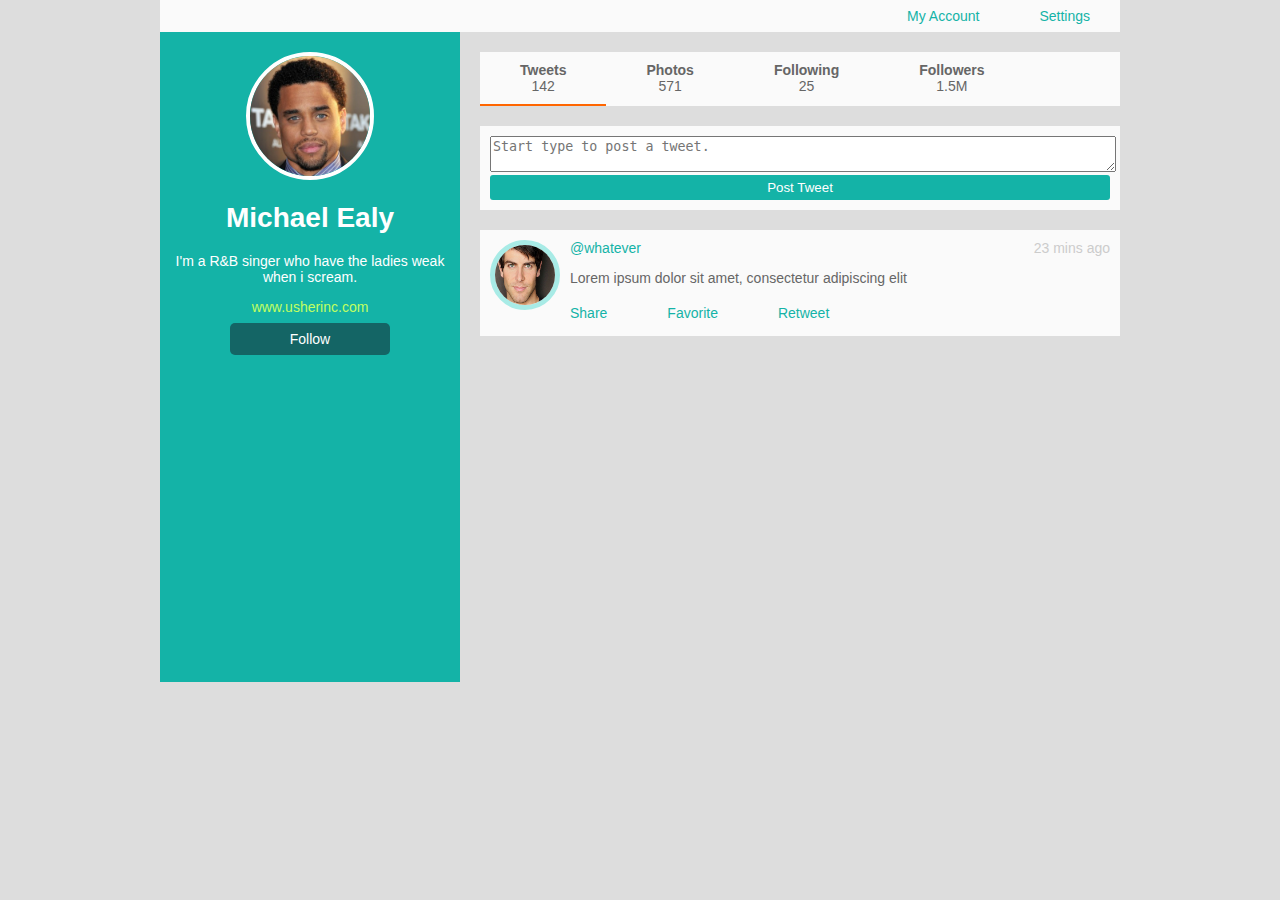
<file: WebDevelopment/wwcodehack/index.html>
<!DOCTYPE html>
<html>
  <head>
    <title>TweetStar Application | tweetstar.com</title>
    <link href="css/styles.css" rel="stylesheet">
  </head>
  <body>
    <div id="wrapper">
      <div id="header">
        <ul>
          <li>
            <a href="#" class="links">My Account</a>
          </li>
          <li>
            <a href="#" class="links">Settings</a>
          </li>
        </ul>
        <div class="clearfix"></div>
      </div><!-- end of #header-->

      <div id="sidebar">
        <div id="user-image">
          <img src="images/user_img.jpg" />
        </div><!--end of #user-image-->

        <div id="username">
          <h1>Michael Ealy</h1>
        </div><!-- end of #username -->


        <div id="bio">
          <p>I'm a R&B singer who have the ladies weak when i scream.</p>
        </div><!-- end of #bio -->


        <div id="userlink">
          <a href="#">www.usherinc.com</a>
        </div><!--end of #userlink -->


        <div id="follow-button">
          <a href="#">Follow</a>
        </div><!-- end of #follow-button -->

      </div><!-- emd of #sidebar-->
      <div id="content-area">
        <div id="tweet-stats">
          <ul>
            <li class="active-stat">
              <div class="tweet-stats-bold">Tweets</div> 
              <div>142</div>
            </li>
            <li>
              <div class="tweet-stats-bold">Photos</div>
              <div>571</div>
            </li>
            <li>
              <div class="tweet-stats-bold">Following</div>
              <div>25</div>
            </li>
            <li>
              <div class="tweet-stats-bold">Followers</div>
              <div>1.5M</div>
            </li>
          </ul>
          <div class="clearfix"></div>
        </div><!-- end of #tweet-stats -->
        <div id="tweet-box">
          <form>
            <textarea input placeholder="Start type to post a tweet."></textarea>
            <input type="submit" value="Post Tweet" class="submitButton">
          </form>
        </div><!-- end tweet-box -->
        <div id="tweets">
            <div class="tweet-content">
                <div class="tweeter-image">
                  <img src="images/Giuntoli.jpg">
                </div><!-- tweeter-image -->
                <div class="tweeter-post">
                  
                  <div class"tweeter-name">
                    <a href="">@whatever</a>
                  </div>
                  <div class="tweeter-comment">
                     <p>Lorem ipsum dolor sit amet, consectetur adipiscing elit </p>
                      <div class="tweet-links">
                        <ul>
                          <li>
                            <a href="#">Share</a>
                          </li>
                          <li>
                            <a href="#">Favorite</a>
                          </li>
                          <li>
                            <a href="#">Retweet</a>
                          </li>
                        </ul>
                     </div>
                  </div>
                </div><!-- tweeter-post -->  
          <div class="clearfix"></div>
      <div class="tweet-timer">23 mins ago</div>             


            </div><!-- end tweet-content -->
        </div><!-- end tweets -->





      </div><!-- end of #content-area -->
    </div><!-- end of #wrapper -->
  </body>
</html>
</file>
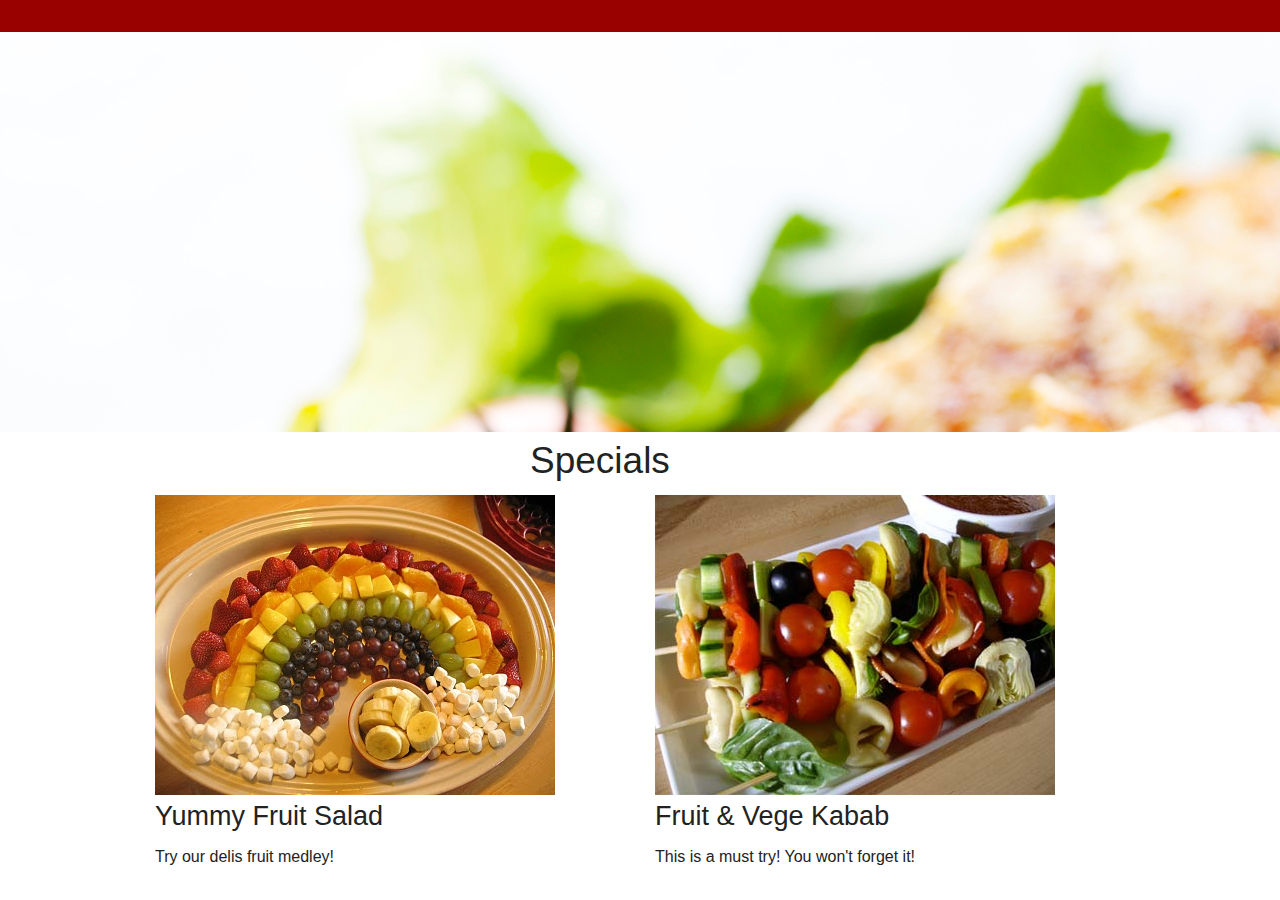
<file: WebDevelopment/foundation/restaurant247/index.html>
<!doctype html>
<html class="no-js" lang="en">
  <head>
    <meta charset="utf-8" />
    <meta name="viewport" content="width=device-width, initial-scale=1.0" />
    <title>Foundation | Welcome</title>
    <link rel="stylesheet" href="css/foundation.css" />
    <link rel="stylesheet" href="css/main.css" />
    <script src="js/vendor/modernizr.js"></script>
  </head>
  <body>
  <div id="header-wrapper"></div>
  <div id="main-image-wrapper"></div>
  <div class="row">
    <div class="small-12 small-centered medium-centered large-3 large-centered columns">
      <h2>Specials</h2>
    </div>
  </div>
  <div class="row">
    <div class="small-12 medium-6 large-6 columns">
      <div>
        <img src="img/healthy-snack.jpg">
      </div>
      <h3>Yummy Fruit Salad</h3>
      <p>Try our delis fruit medley!</p>
    </div>
    <div class="small-12 medium-6 large-6 columns">
      <div>
        <img src="img/healthy-dinner.jpg">
      </div>
      <h3>Fruit & Vege Kabab</h3>
      <p>This is a must try! You won't forget it!</p>
    </div>

  </div>
    
    
    <script src="js/vendor/jquery.js"></script>
    <script src="js/foundation.min.js"></script>
    <script>
      $(document).foundation();
    </script>
  </body>
</html>
</file>
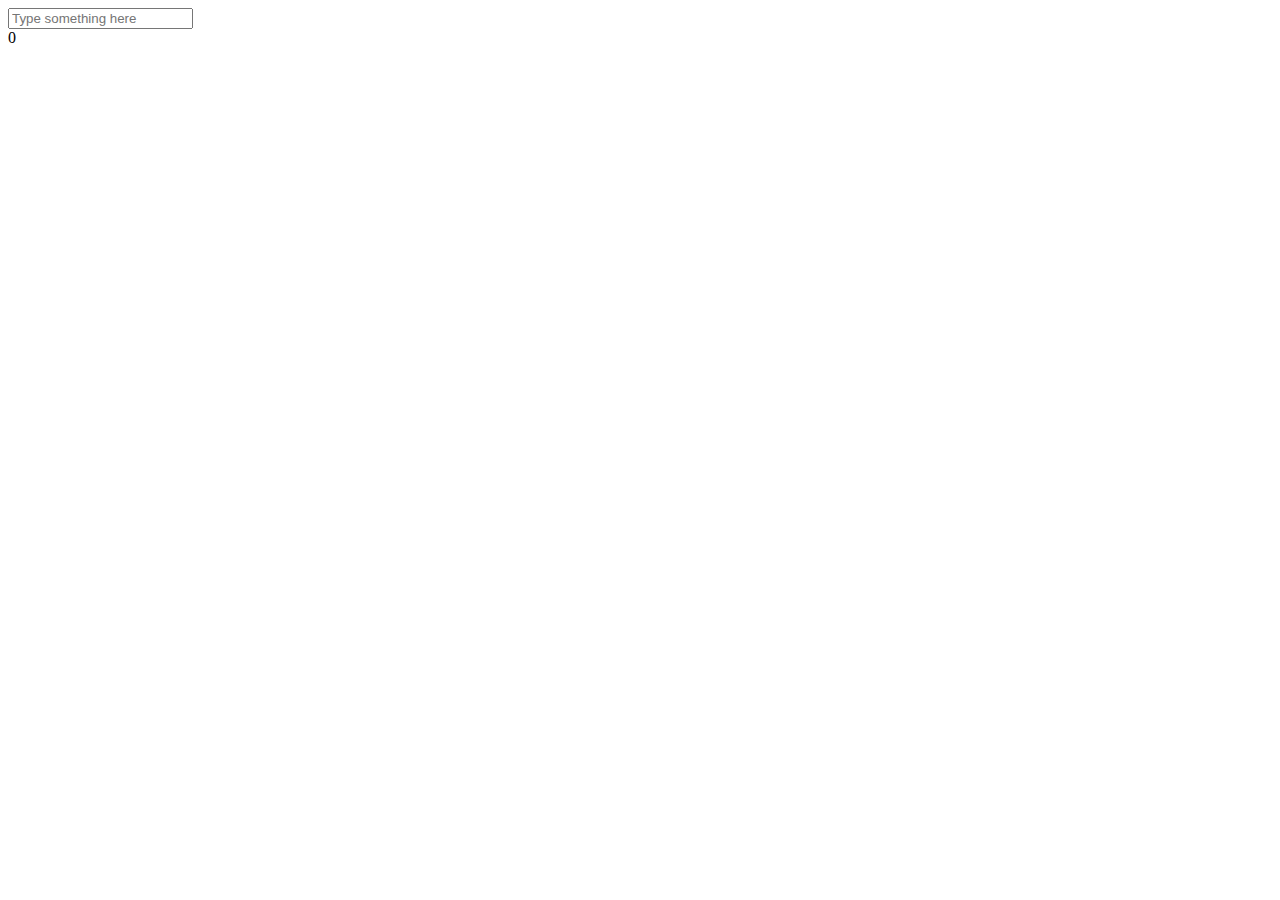
<file: Javascript/BasicInteractions/count_chars.html>
<!DOCTYPE HTML>
<html>
<head>
	<title>Counting Characters</title>
	<!-- remember to link your javascript file here -->
	<script type="text/javascript" src="js/count_chars.js"></script>
</head>
<body>
	<!-- place your code/markup here -->
	<input onkeyup="count_chars()" type="text" id="user_input" placeholder = "Type something here" />
	<div id="user_input_count">0</div>
	<!-- Create a simple HTML doc and inside the body tags, create an input type of text. Then use javascript to count the amount of characters typed so far using the 'onkeyup' event. -->
</body>
</html>
</file>
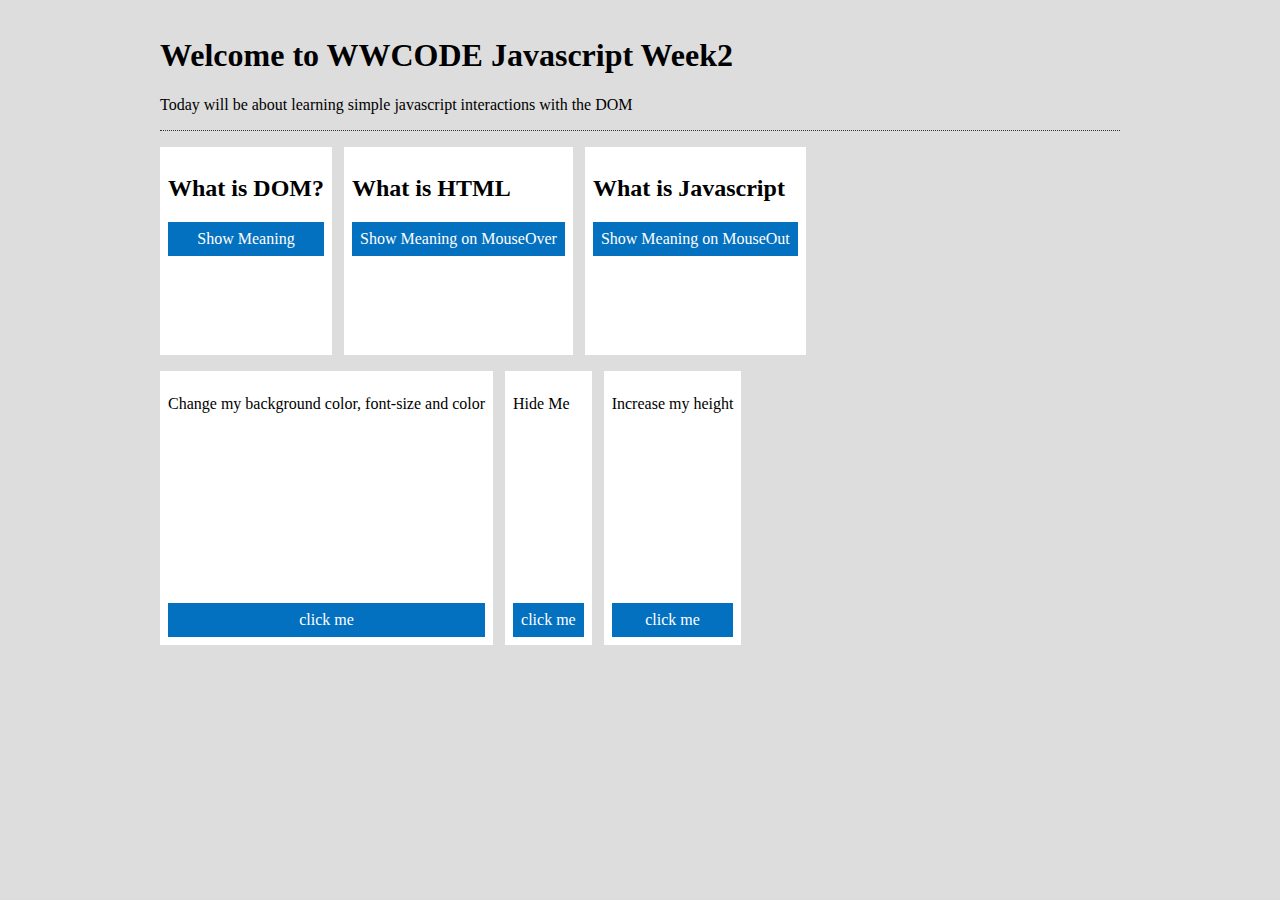
<file: Javascript/BasicInteractions/simple_js_interactions.html>
<!doctype HTML>
<html>
<head>
	<link rel="stylesheet" type="text/css" href="css/main.css">
	<script type="text/javascript" src="js/interactions.js"></script>
</head>
<body>
	<div class="container">
		<div id="header">
			<h1>Welcome to WWCODE Javascript Week2</h1>
			<p>Today will be about learning simple javascript interactions with the DOM</p>
		</div>
	</div>
	<div class="container">
		<div class="one-third-column white-bg">
			<h2>What is DOM?</h2>
			<p id="dom_meaning_text" style="display:none;">
				The Document Object Model (DOM) is an application programming interface (API) for valid HTML and well-formed XML documents. It defines the logical structure of documents and the way a document is accessed and manipulated
			</p>
			<div onclick="dom_meaning()" class="button">Show Meaning</div>
		</div>

		<div class="one-third-column white-bg">
			<h2>What is HTML</h2>
			<p id="html_meaning_text" style="display:none;">
				Hypertext Markup Language, a standardized system for tagging text files to achieve font, colour, graphic, and hyperlink effects on World Wide Web pages
			</p>
			<div onmouseover="show_html_meaning()" class="button">Show Meaning on MouseOver</div>
		</div>

		<div class="one-third-column white-bg">
			<h2>What is Javascript</h2>
			<p id="js_meaning" style="display: none;">
				An object-oriented computer programming language commonly used to create interactive effects within web browsers
			</p>
			<div onmouseout="show_js_meaning()" class="button">Show Meaning on MouseOut</div>
		</div>
	</div>
	<div class="container">
		<div id="change-box1" class="one-third-column white-bg">
			<p>Change my background color, font-size and color</p>
			<div onclick="apply_box1_styles()" class="button">click me</div>
		</div>

		<div id="change-box2" class="one-third-column white-bg">
			<p>Hide Me</p>
			<div onclick="hide_element('change-box2')" class="button">click me</div>
		</div>

		<div id="change-box3" class="one-third-column white-bg">
			<p>Increase my height</p>
			<div onclick="increase_height()" class="button">click me</div>
		</div>
	</div>
</body>
</html>
</file>
<file: WebDevelopment/wwcodehack/css/styles.css>
body{
  background-color: #dddddd;
  margin: 0;
  font-family: sans-serif;
  font-size: 14px;
  color: #666666;
}

#wrapper{
  width: 960px;
  margin: 0 auto;
}

#header ul{
  margin: 0;
  padding: 0;
  float: right;
}

#header ul li{
  float: left;
  padding: 8px 30px;
  list-style: none;
}

#header ul li:hover{
  background-color: #e7e7e7;
}

#header{
  background-color: #fafafa;
}

#sidebar{
  background-color: #14b3a7;
  height: 650px;
  width: 300px;
  float: left;
}

#content-area{
  height: 200px;
  float: left;
  width: 640px;
  margin-left: 20px;
  margin-top: 20px;
}

#user-image img{
  width: 120px;
  height: 100%;
  border: 4px solid #ffffff;
  border-radius: 50%;
  margin: 20px 0 0 0;
}

#user-image{
  text-align: center;
}


.clearfix{
  clear: both;
}

.links{
  color: #14b3a7;
  text-decoration: none;
}

#username, #bio{
  color: white;
  text-align: center;
}


#userlink{
  text-align: center;
  color: #C0FF61;
  margin-bottom: 16px;
}

#userlink a{
  color: #c0ff61;
  text-decoration: none;
}

#follow-button a{
  background-color: #146565;
  margin-top: 15px;
  padding:8px 60px 8px 60px;
  color: #ffffff;
  border-radius: 5px;
  text-decoration: none;
}

#follow-button{
  text-align: center;
}

#tweet-stats{
  background: #fafafa;
}

#tweet-stats ul li{
  float: left;
  padding: 10px 40px 10px 40px;
  list-style: none;
  text-align: center;
}

#tweet-stats ul{
  margin: 0;
  padding: 0;
}

/*
#tweet-stats ul li:first-child{
  border-bottom: 2px solid #ff6600;
}
*/


.active-stat{
  border-bottom: 2px solid #ff6600;
}

.tweet-stats-bold{
  font-weight: bold;
}

#tweet-box{
  background: #fafafa;
  padding: 10px;
  margin-top: 20px;
}

#tweet-box textarea{
  width: 100%
}

.submitButton{
  background: #14b3a7;
  width: 100%;
  border: none;
  color: #ffffff;
  border-radius: 3px;
  padding: 5px;
}

#tweets{
  background: #fafafa;
  padding: 10px;
  margin-top: 20px;
}

.tweeter-image img{
  width: 60px;
  border-radius: 50%;
  border: 5px solid #a8ebe6;
}

.tweeter-image{
  float: left;
  width: 80px;
}

.tweeter-post{
  float: left;
}

.tweet-links ul li{
  list-style: none;
  padding: 5px 30px 5px 30px;
  float: left;
  text-align: left;
}

.tweet-links ul{
  padding: 0;
  margin: 0;
}

.tweet-links ul li:first-child{
  padding-left: 0;

}

a{
  color: #14b3a7;
  text-decoration: none;
}

a:hover{
  color: #ff6600;
}

.tweet-timer{
  position: absolute;
   right: 0;
   top: 0;
   color: #ccc;
}

.tweet-content{
   position: relative;
}
</file>
<file: WebDevelopment/foundation/restaurant247/css/main.css>
#header-wrapper{
	background: #990000;
	padding: 1em 0;
}

#main-image-wrapper{
	background: url("../img/healthy-food.jpg");
	height: 400px;
}
</file>
<file: Javascript/BasicInteractions/css/main.css>
body,html{
	margin: 0;
	font-size: 1rem;
	background-color: #ddd;
}

#header{
	border-bottom: 1px dotted #333;
}

.container{
	width: 960px;
	margin: 0 auto;
	padding-top: 1rem;
	clear: both;
}

.container .one-third-column:last-child{
	margin-right: 0;
}

.one-third-column{
	width: 30.725%%;
	margin-right: 0.75rem;
	padding: 0.5em;
	float: left;
	min-height: 12em;
}

.one-third-column p{
	min-height: 12em;
}

.white-bg{
	background: #fff;
}

.button{
	background-color: #0471C0;
	color: #fff;
	padding: 0.5em;
	text-align: center;
	cursor: pointer;
}
</file>
